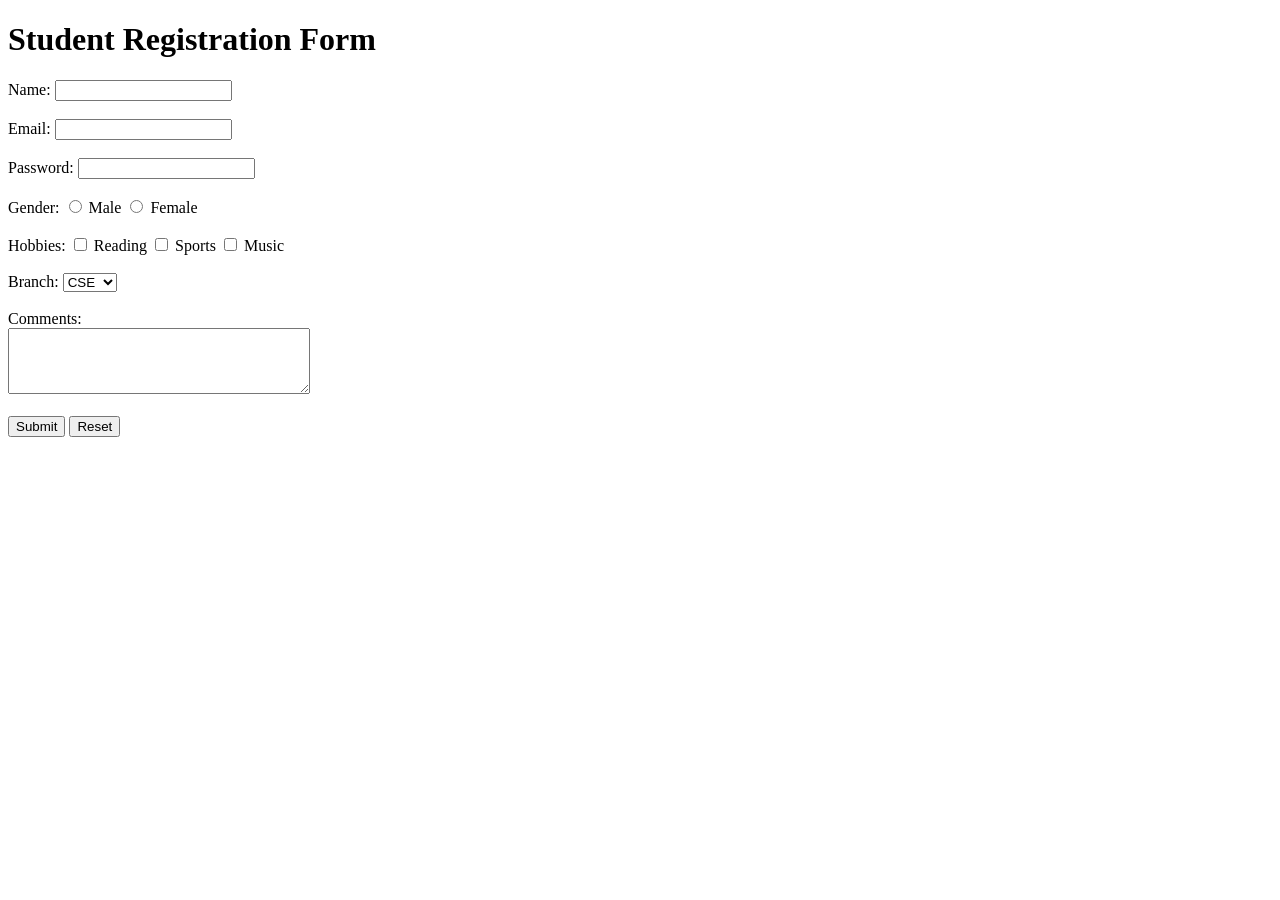
<file: obs task/partC.html>
<!DOCTYPE html>
<html lang="en">
<head>
    <meta charset="UTF-8">
    <title>Student Registration</title>
</head>

<body>

    <h1>Student Registration Form</h1>

    <form>

        <!-- Name, Email and Password -->
        Name:
        <input type="text" name="name" required><br><br>

        Email:
        <input type="email" name="email" required><br><br>

        Password:
        <input type="password" name="password"><br><br>

        <!-- Gender -->
        Gender:
        <input type="radio" name="gender" value="Male"> Male
        <input type="radio" name="gender" value="Female"> Female
        <br><br>

        <!-- Hobbies -->
        Hobbies:
        <input type="checkbox" name="hobby"> Reading
        <input type="checkbox" name="hobby"> Sports
        <input type="checkbox" name="hobby"> Music
        <br><br>

        <!-- Branch -->
        Branch:
        <select name="branch">
            <option>CSE</option>
            <option>AIML</option>
            <option>ECE</option>
            <option>EEE</option>
        </select>
        <br><br>

        <!-- Comments -->
        Comments:
        <br>
        <textarea rows="4" cols="35"></textarea>
        <br><br>

        <input type="submit" value="Submit">
        <input type="reset" value="Reset">

    </form>

</body>
</html>
</file>
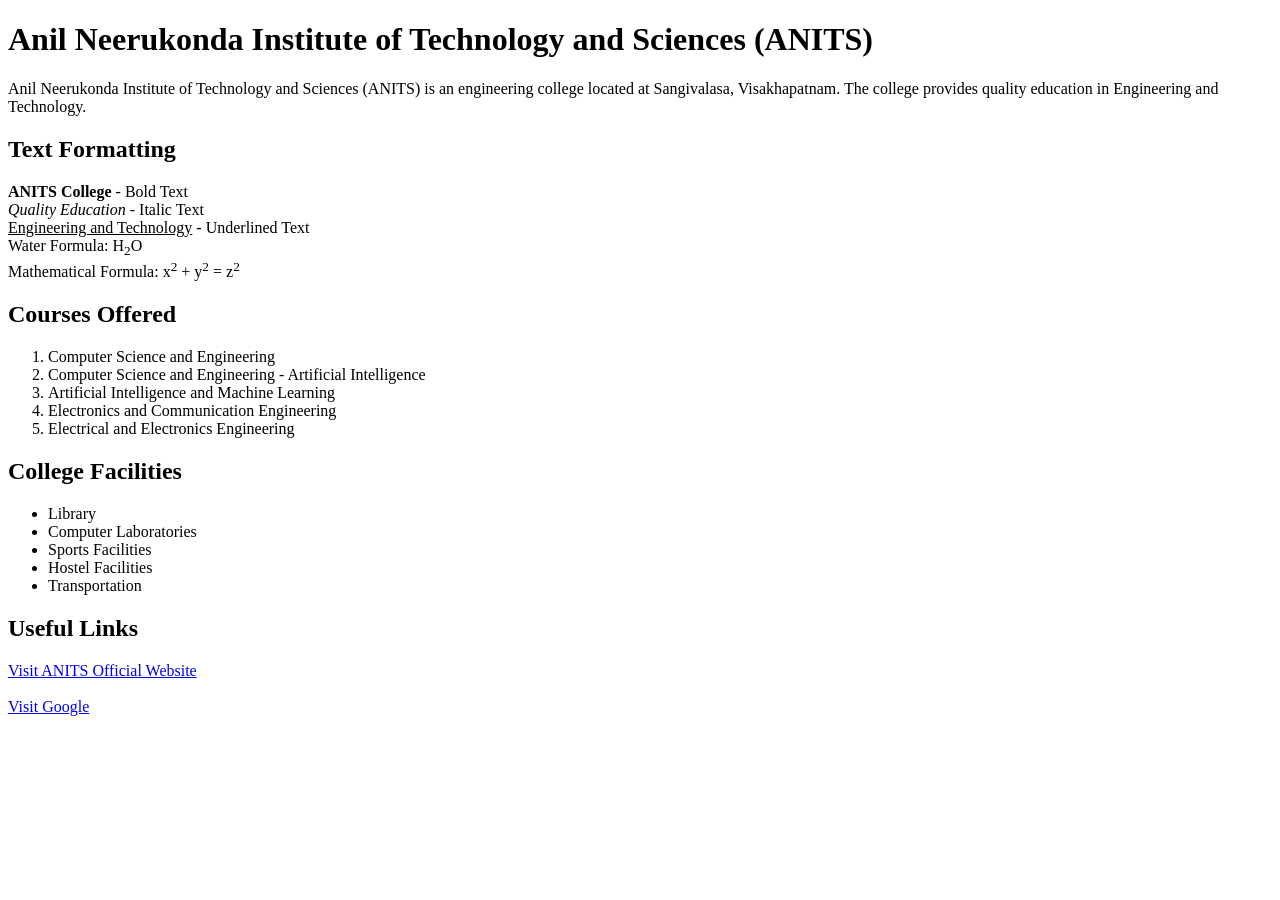
<file: OBS TASK1/partA.html>
<!DOCTYPE html>
<html lang="en">

<head>
    <meta charset="UTF-8">
    <meta name="viewport" content="width=device-width, initial-scale=1.0">
    <title>College Information Portal</title>
</head>

<body>

    <!-- College Heading -->
    <h1>Anil Neerukonda Institute of Technology and Sciences (ANITS)</h1>

    <!-- College Information -->
    <p>
        Anil Neerukonda Institute of Technology and Sciences (ANITS) is
        an engineering college located at Sangivalasa, Visakhapatnam.
        The college provides quality education in Engineering and Technology.
    </p>

    <!-- Text Formatting -->
    <h2>Text Formatting</h2>

    <p>
        <b>ANITS College</b> - Bold Text<br>

        <i>Quality Education</i> - Italic Text<br>

        <u>Engineering and Technology</u> - Underlined Text<br>

        Water Formula: H<sub>2</sub>O<br>

        Mathematical Formula: x<sup>2</sup> + y<sup>2</sup> = z<sup>2</sup>
    </p>

    <!-- Ordered List -->
    <h2>Courses Offered</h2>

    <ol>
        <li>Computer Science and Engineering</li>
        <li>Computer Science and Engineering - Artificial Intelligence</li>
        <li>Artificial Intelligence and Machine Learning</li>
        <li>Electronics and Communication Engineering</li>
        <li>Electrical and Electronics Engineering</li>
    </ol>

    <!-- Unordered List -->
    <h2>College Facilities</h2>

    <ul>
        <li>Library</li>
        <li>Computer Laboratories</li>
        <li>Sports Facilities</li>
        <li>Hostel Facilities</li>
        <li>Transportation</li>
    </ul>

    <!-- Hyperlinks -->
    <h2>Useful Links</h2>

    <a href="https://anits.edu.in" target="_blank">
        Visit ANITS Official Website
    </a>

    <br><br>

    <a href="https://www.google.com" target="_blank">
        Visit Google
    </a>

</body>

</html>
</file>
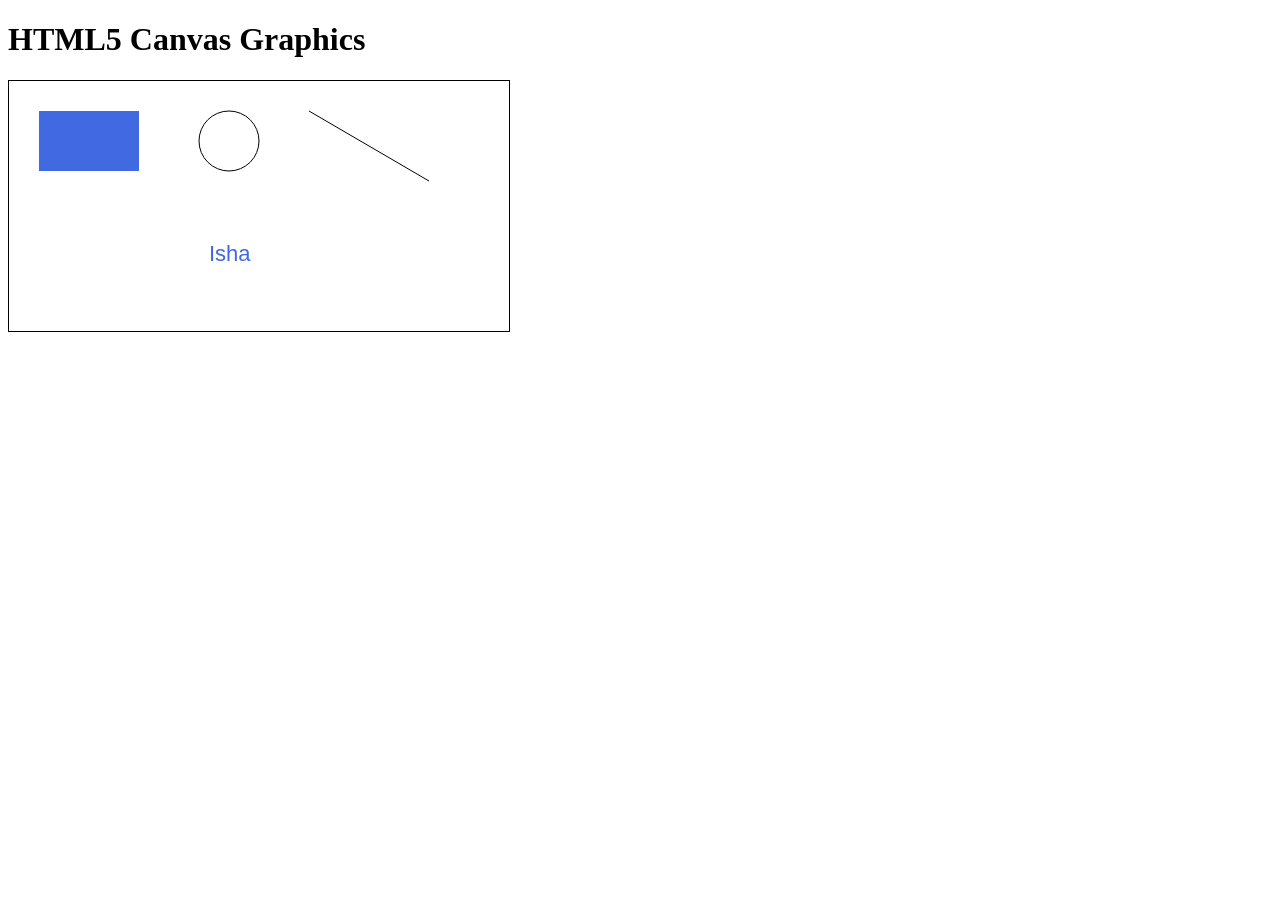
<file: OBS TASK2/partA.html>
<!DOCTYPE html>
<html>
<head>
    <title>HTML5 Canvas</title>
</head>
<body>

<h1>HTML5 Canvas Graphics</h1>

<canvas id="canvas" width="500" height="250"
        style="border:1px solid black;"></canvas>

<script>
let c = document.getElementById("canvas");
let x = c.getContext("2d");

// Rectangle
x.fillStyle = "royalblue";
x.fillRect(30, 30, 100, 60);

// Circle
x.beginPath();
x.arc(220, 60, 30, 0, 2 * Math.PI);
x.stroke();

// Line
x.beginPath();
x.moveTo(300, 30);
x.lineTo(420, 100);
x.stroke();

// Name
x.font = "22px Arial";
x.fillText("Isha", 200, 180);
</script>

</body>
</html>
</file>
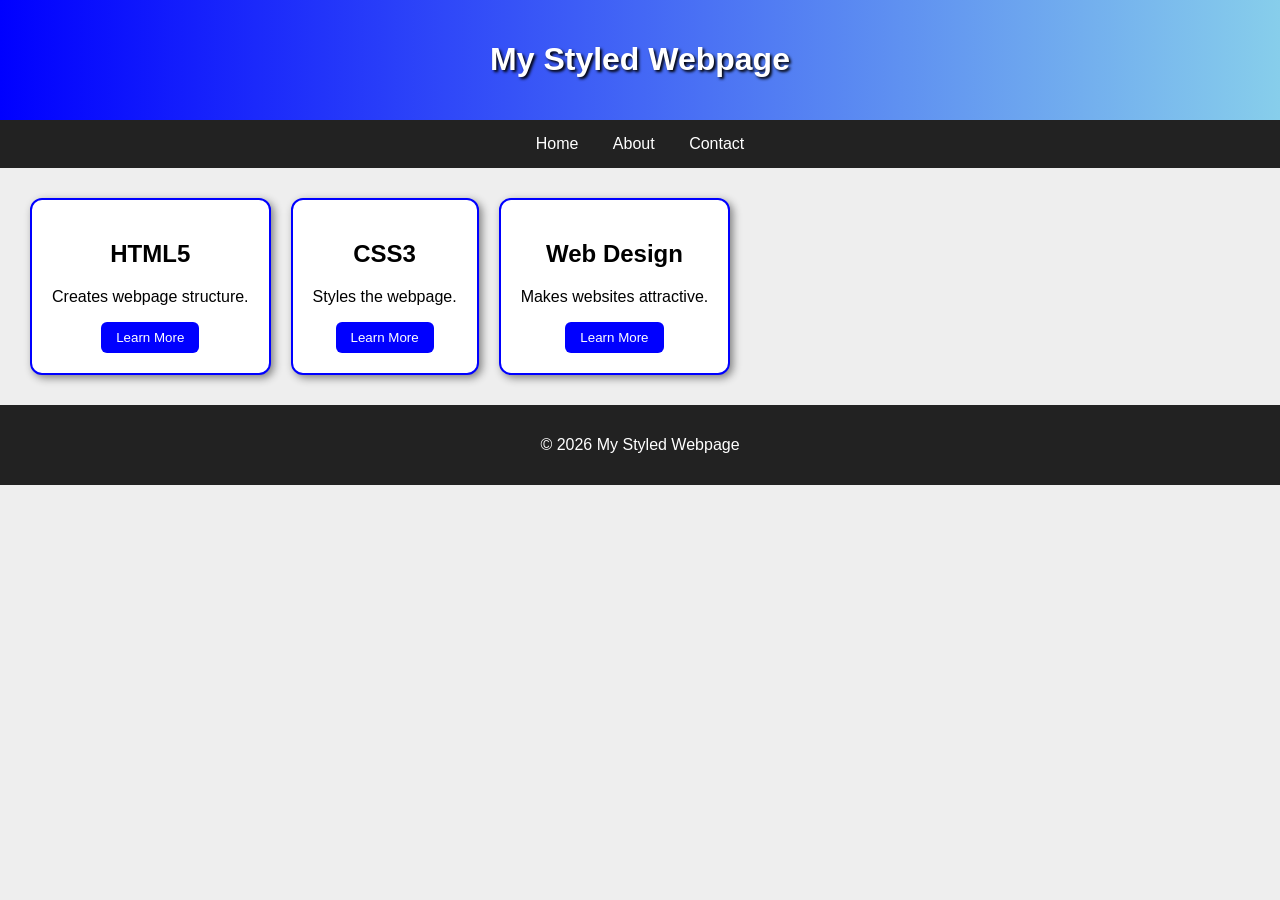
<file: OBS TASK2/partB.html>
<!DOCTYPE html>
<html>
<head>
    <title>My Styled Webpage</title>

    <style>
        body {
            margin: 0;
            font-family: Arial;
            background: #eee;
        }

        /* Header */
        header {
            padding: 20px;
            text-align: center;
            color: white;
            background: linear-gradient(to right, blue, skyblue);
            text-shadow: 2px 2px 3px black;
        }

        /* Navigation */
        nav {
            padding: 15px;
            text-align: center;
            background: #222;
        }

        nav a {
            color: white;
            margin: 15px;
            text-decoration: none;
        }

        nav a:hover {
            color: yellow;
        }

        /* Cards */
        .cards {
            display: flex;
            gap: 20px;
            margin: 30px;
        }

        .card {
            padding: 20px;
            background: white;
            border: 2px solid blue;
            border-radius: 12px;
            box-shadow: 3px 3px 8px gray;
            text-align: center;
        }

        button {
            padding: 8px 15px;
            border: 0;
            border-radius: 6px;
            background: blue;
            color: white;
        }

        button:hover {
            background: black;
        }

        /* Footer */
        footer {
            padding: 15px;
            text-align: center;
            background: #222;
            color: white;
        }
    </style>
</head>

<body>

<header>
    <h1>My Styled Webpage</h1>
</header>

<nav>
    <a href="#">Home</a>
    <a href="#">About</a>
    <a href="#">Contact</a>
</nav>

<div class="cards">

    <div class="card">
        <h2>HTML5</h2>
        <p>Creates webpage structure.</p>
        <button>Learn More</button>
    </div>

    <div class="card">
        <h2>CSS3</h2>
        <p>Styles the webpage.</p>
        <button>Learn More</button>
    </div>

    <div class="card">
        <h2>Web Design</h2>
        <p>Makes websites attractive.</p>
        <button>Learn More</button>
    </div>

</div>

<footer>
    <p>© 2026 My Styled Webpage</p>
</footer>

</body>
</html>
</file>
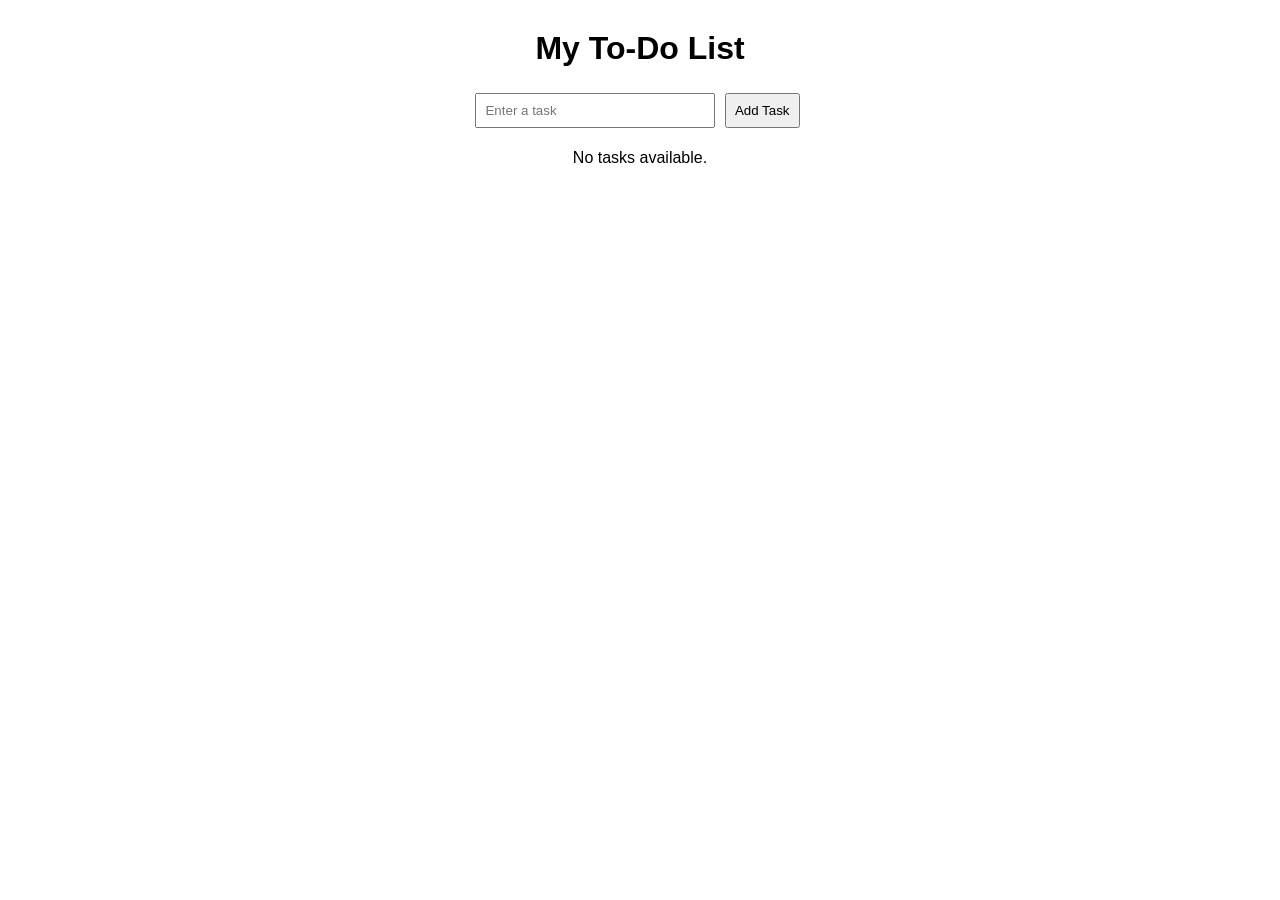
<file: Observation Tasks/OBS TASK3/todo-list.html>
<!DOCTYPE html>
<html>
<head>
    <title>Interactive To-Do List</title>

    <style>
        body {
            font-family: Arial;
            text-align: center;
            margin: 30px;
        }

        input {
            padding: 8px;
            width: 220px;
        }

        button {
            padding: 8px;
            margin: 5px;
        }

        li {
            margin: 10px;
            list-style: none;
        }

        .completed {
            text-decoration: line-through;
            color: gray;
        }
    </style>
</head>

<body>

    <h1>My To-Do List</h1>

    <!-- Text box and Add button -->
    <input id="taskInput" type="text" placeholder="Enter a task">
    <button id="addBtn">Add Task</button>

    <!-- Empty list message -->
    <p id="message">No tasks available.</p>

    <ul id="taskList"></ul>

    <script>
        // Select DOM elements
        let input = document.getElementById("taskInput");
        let addBtn = document.getElementById("addBtn");
        let list = document.getElementById("taskList");
        let message = document.getElementById("message");

        // Add task
        addBtn.addEventListener("click", function() {

            if (input.value.trim() === "") return;

            // Create task item
            let task = document.createElement("li");
            task.textContent = input.value;

            // Complete button
            let complete = document.createElement("button");
            complete.textContent = "Complete";

            complete.addEventListener("click", function() {
                task.classList.toggle("completed");
            });

            // Delete button
            let del = document.createElement("button");
            del.textContent = "Delete";

            del.addEventListener("click", function() {
                task.remove();

                if (list.children.length === 0)
                    message.style.display = "block";
            });

            // Add buttons to task
            task.appendChild(complete);
            task.appendChild(del);

            // Add task to list
            list.appendChild(task);

            message.style.display = "none";
            input.value = "";
        });
    </script>

</body>
</html>
</file>
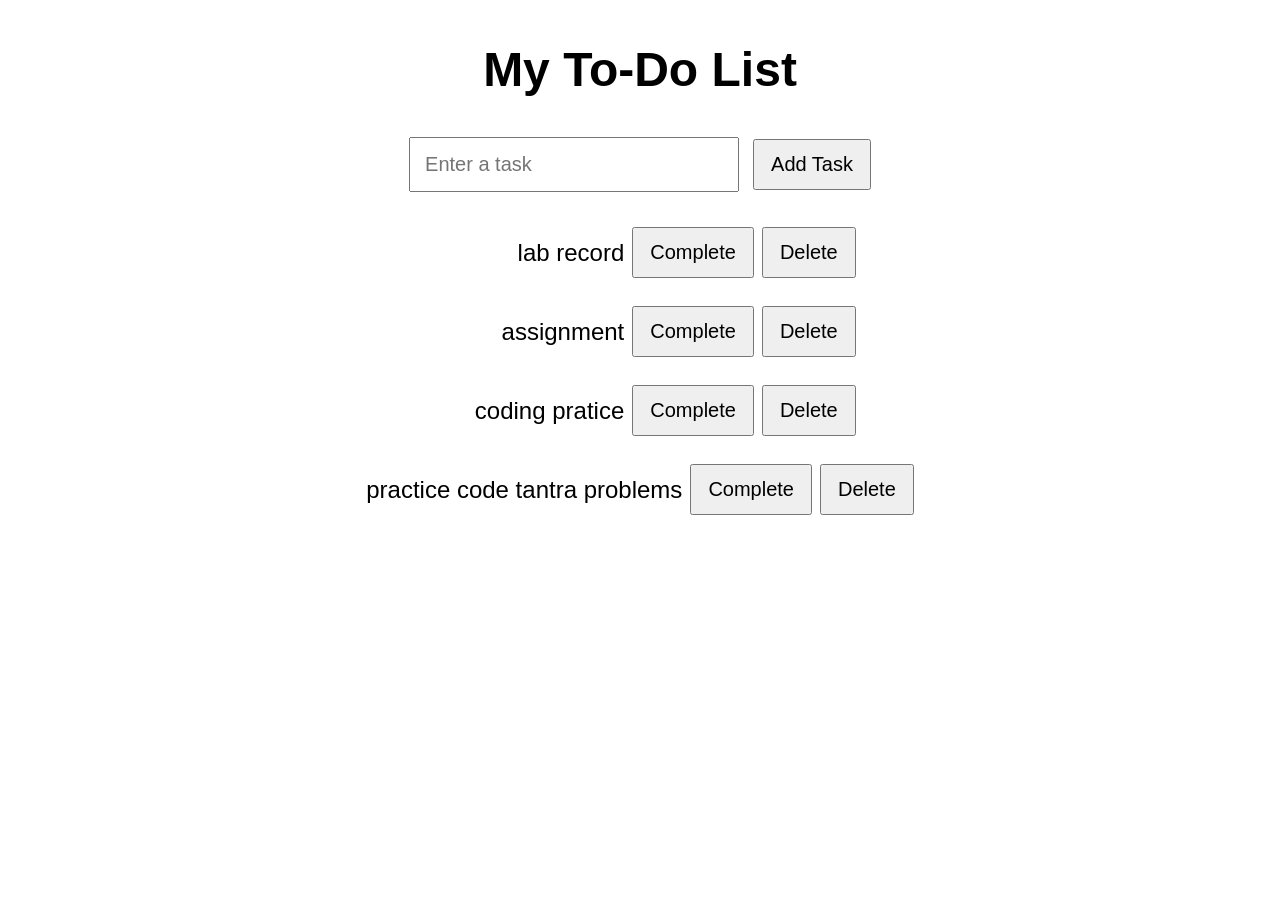
<file: Observation Tasks/OBS TASK4/Todo-list.html>
<!DOCTYPE html>
<html lang="en">
<head>
    <meta charset="UTF-8">
    <meta name="viewport" content="width=device-width, initial-scale=1.0">

    <title>My To-Do List</title>

    <style>
        body {
            font-family: Arial, sans-serif;
            text-align: center;
            margin: 0;
            padding-top: 10px;
        }

        h1 {
            font-size: 48px;
            margin-bottom: 40px;
        }

        .input-section {
            display: flex;
            justify-content: center;
            align-items: center;
            gap: 14px;
            margin-bottom: 35px;
        }

        #taskInput {
            width: 330px;
            padding: 14px;
            font-size: 20px;
            box-sizing: border-box;
        }

        button {
            padding: 12px 16px;
            font-size: 20px;
            cursor: pointer;
        }

        #taskList {
            width: 600px;
            margin: auto;
        }

        .task {
            display: flex;
            justify-content: center;
            align-items: center;
            gap: 8px;
            margin: 28px 0;
            font-size: 24px;
        }

        .task-text {
            min-width: 200px;
            text-align: right;
        }

        .completed {
            text-decoration: line-through;
        }
    </style>
</head>

<body>

    <h1>My To-Do List</h1>

    <div class="input-section">
        <input type="text" id="taskInput" placeholder="Enter a task">
        <button onclick="addTask()">Add Task</button>
    </div>

    <div id="taskList">

        <div class="task">
            <span class="task-text">lab record</span>
            <button onclick="completeTask(this)">Complete</button>
            <button onclick="deleteTask(this)">Delete</button>
        </div>

        <div class="task">
            <span class="task-text">assignment</span>
            <button onclick="completeTask(this)">Complete</button>
            <button onclick="deleteTask(this)">Delete</button>
        </div>

        <div class="task">
            <span class="task-text">coding pratice</span>
            <button onclick="completeTask(this)">Complete</button>
            <button onclick="deleteTask(this)">Delete</button>
        </div>

        <div class="task">
            <span class="task-text">practice code tantra problems</span>
            <button onclick="completeTask(this)">Complete</button>
            <button onclick="deleteTask(this)">Delete</button>
        </div>

    </div>

    <script>
        function addTask() {
            let input = document.getElementById("taskInput");
            let taskText = input.value.trim();

            if (taskText === "") {
                alert("Please enter a task!");
                return;
            }

            let task = document.createElement("div");
            task.className = "task";

            task.innerHTML = `
                <span class="task-text">${taskText}</span>
                <button onclick="completeTask(this)">Complete</button>
                <button onclick="deleteTask(this)">Delete</button>
            `;

            document.getElementById("taskList").appendChild(task);

            input.value = "";
        }

        function completeTask(button) {
            let task = button.parentElement;
            let text = task.querySelector(".task-text");

            text.classList.toggle("completed");
        }

        function deleteTask(button) {
            let task = button.parentElement;
            task.remove();
        }
    </script>

</body>
</html>
</file>
